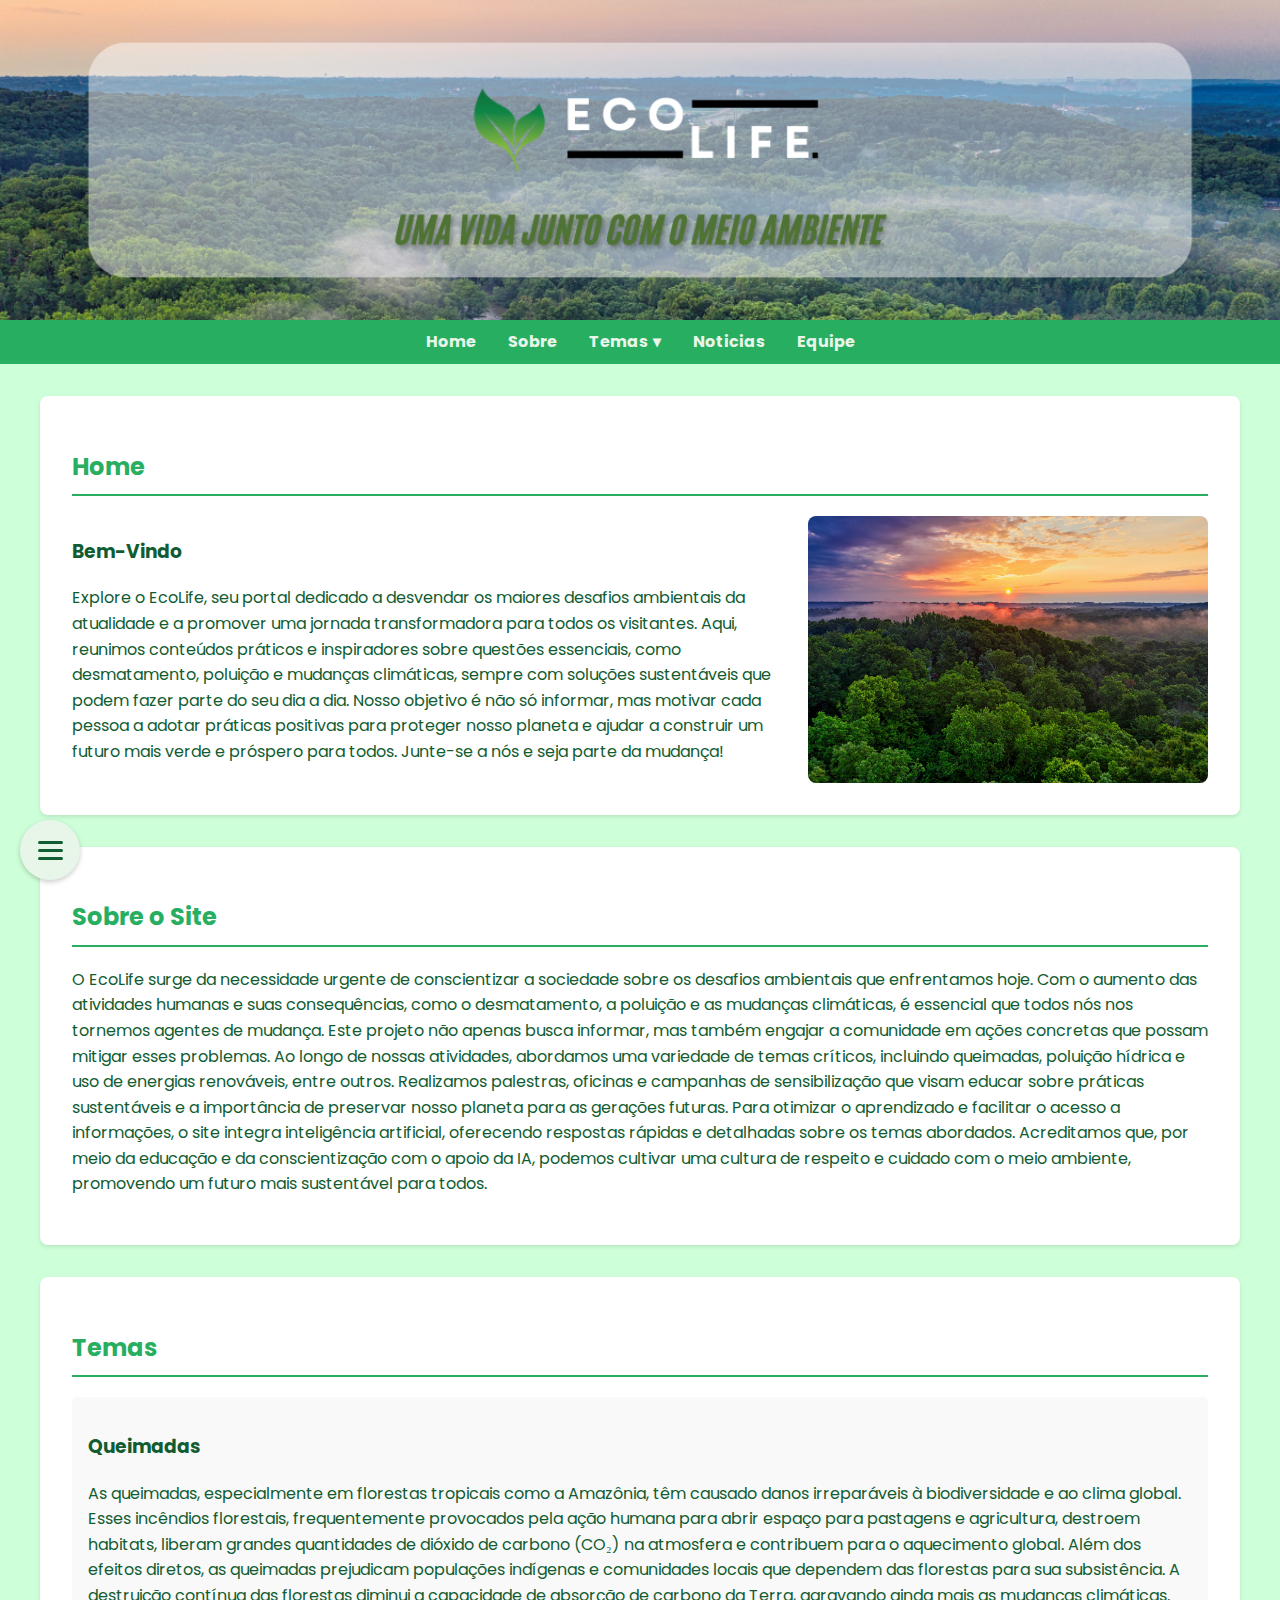
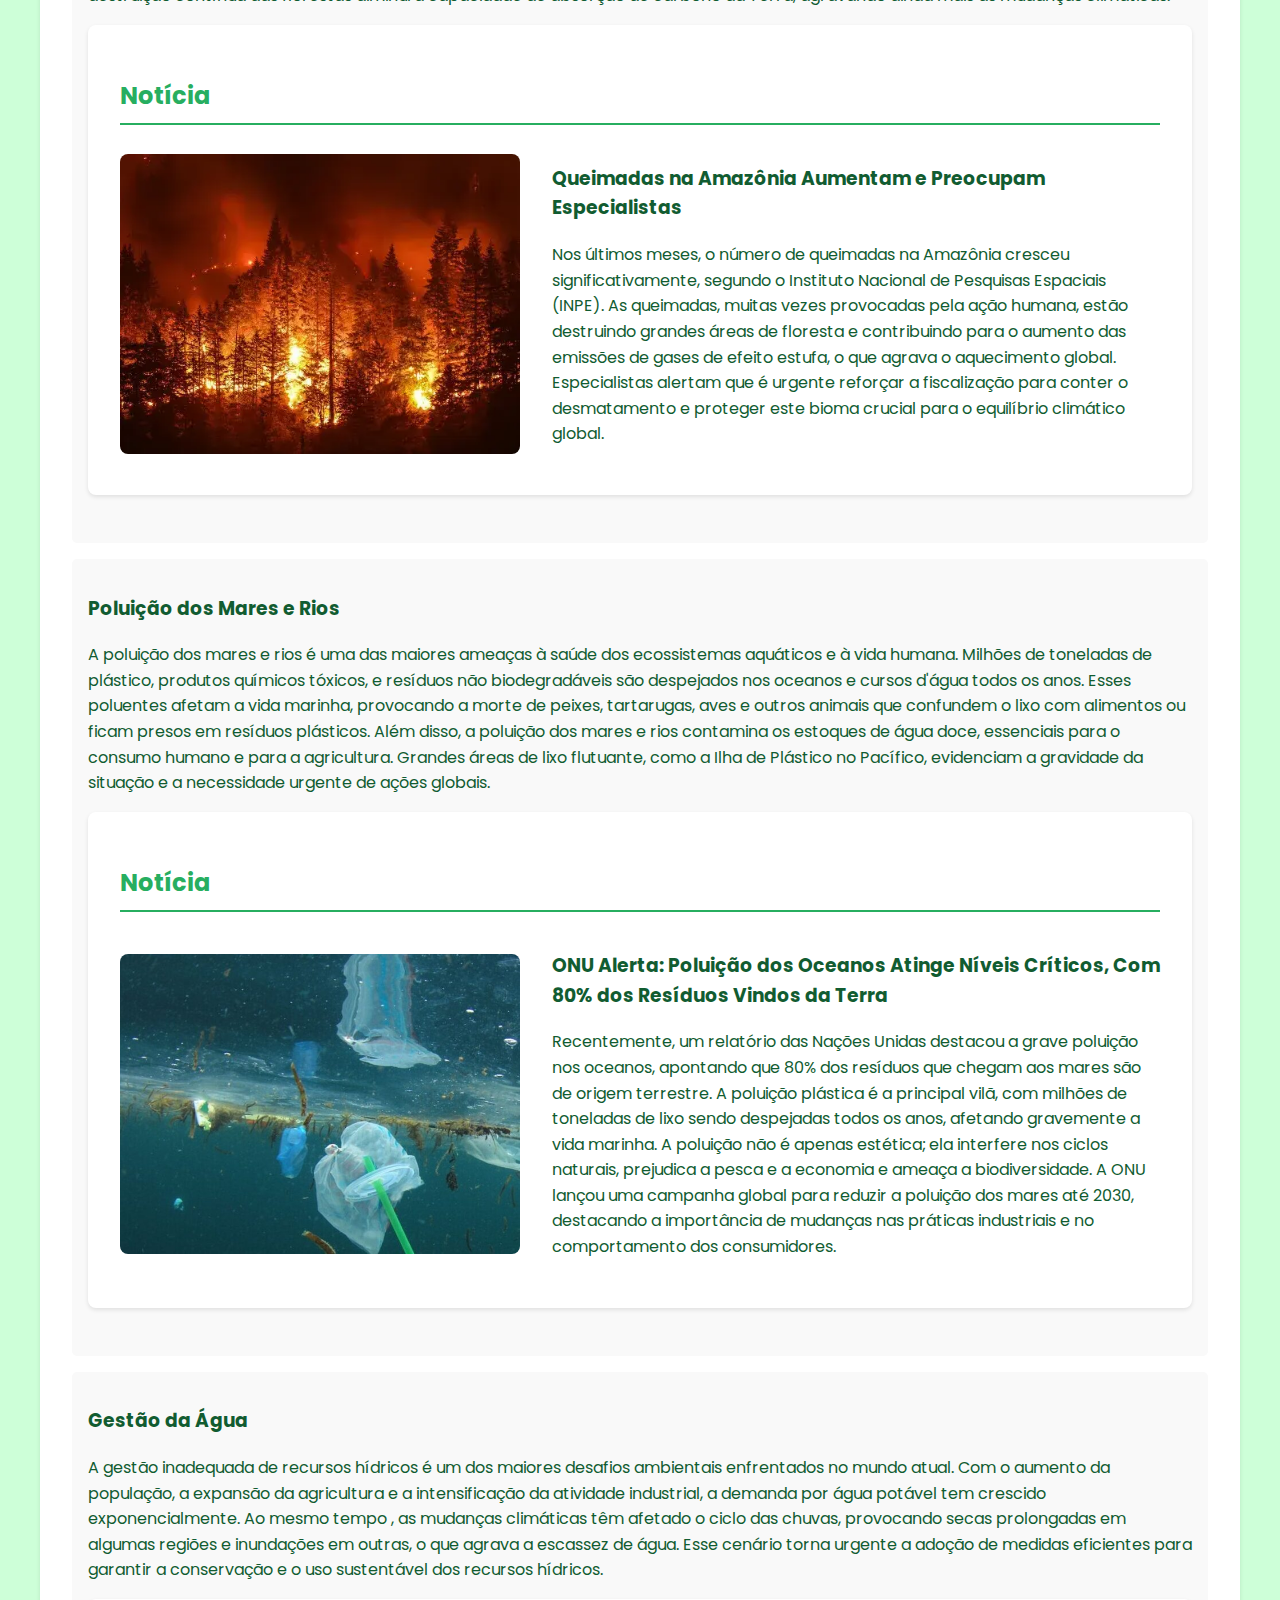
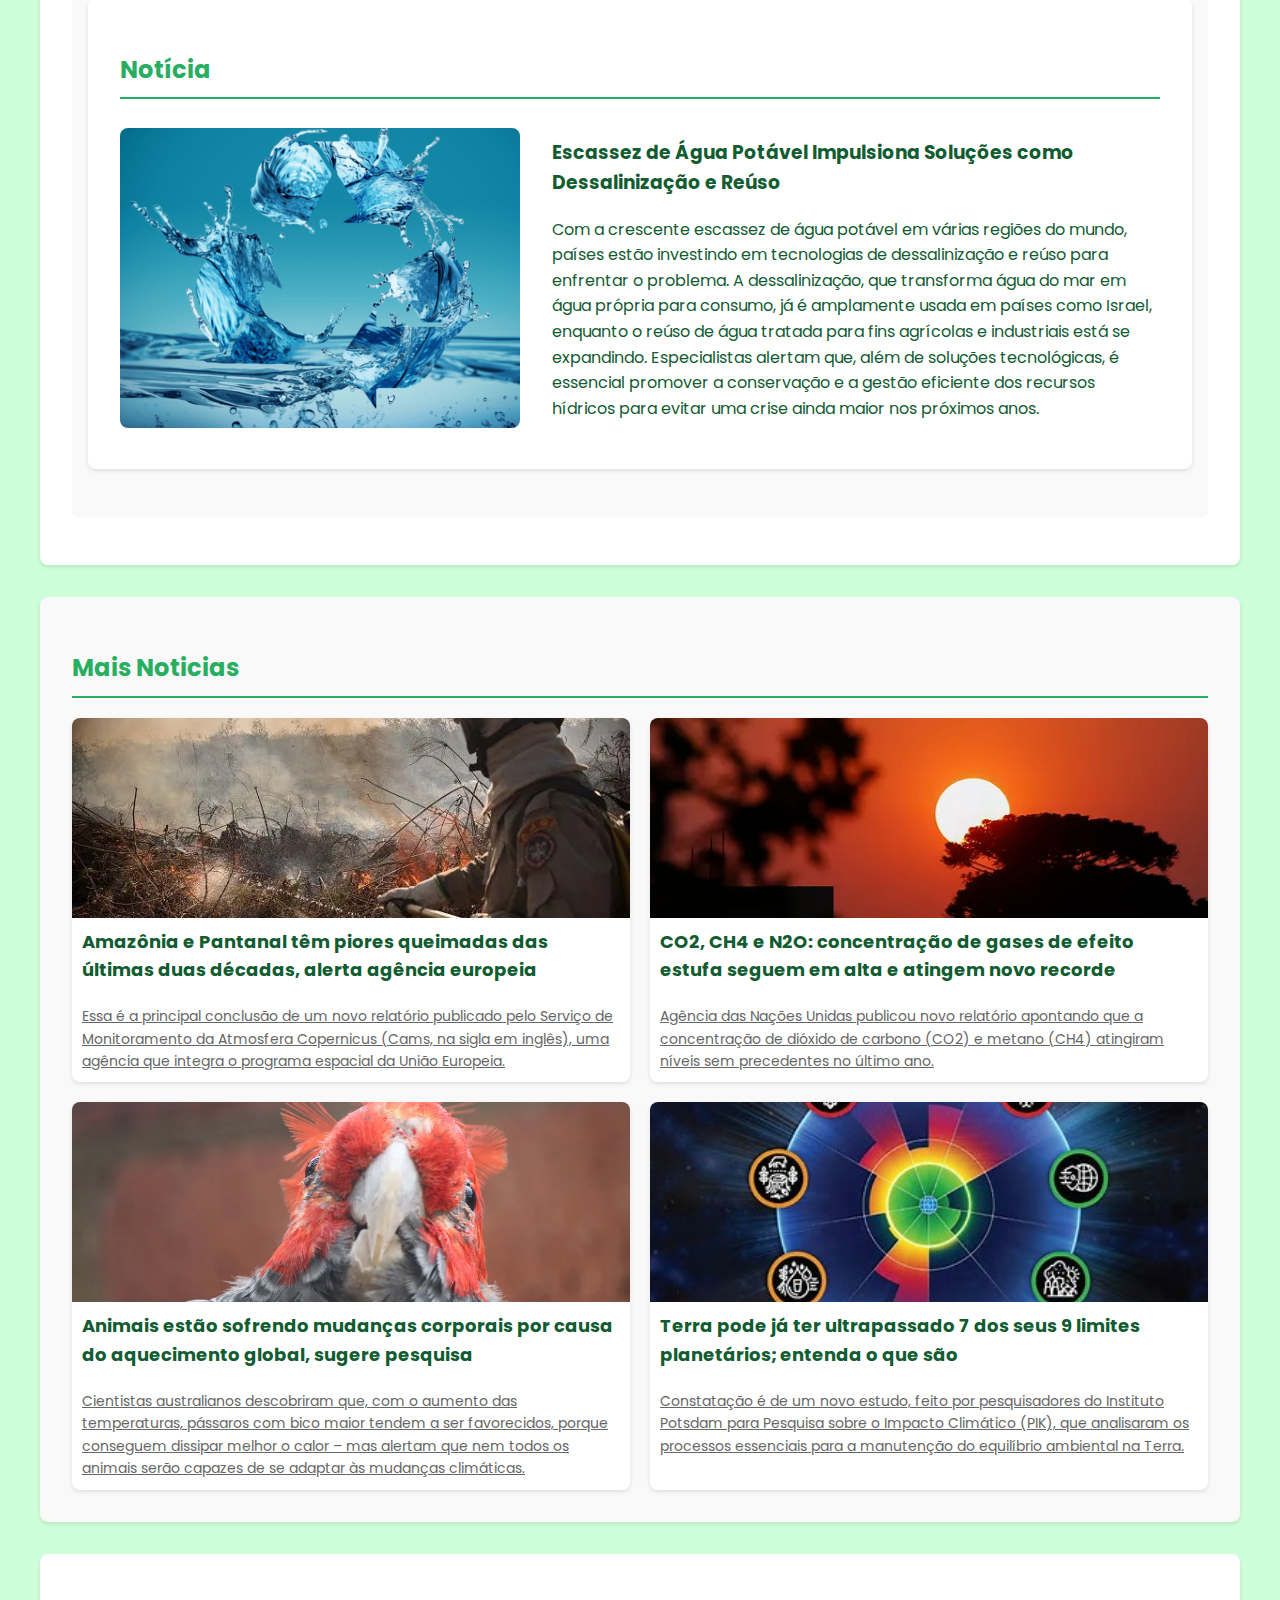
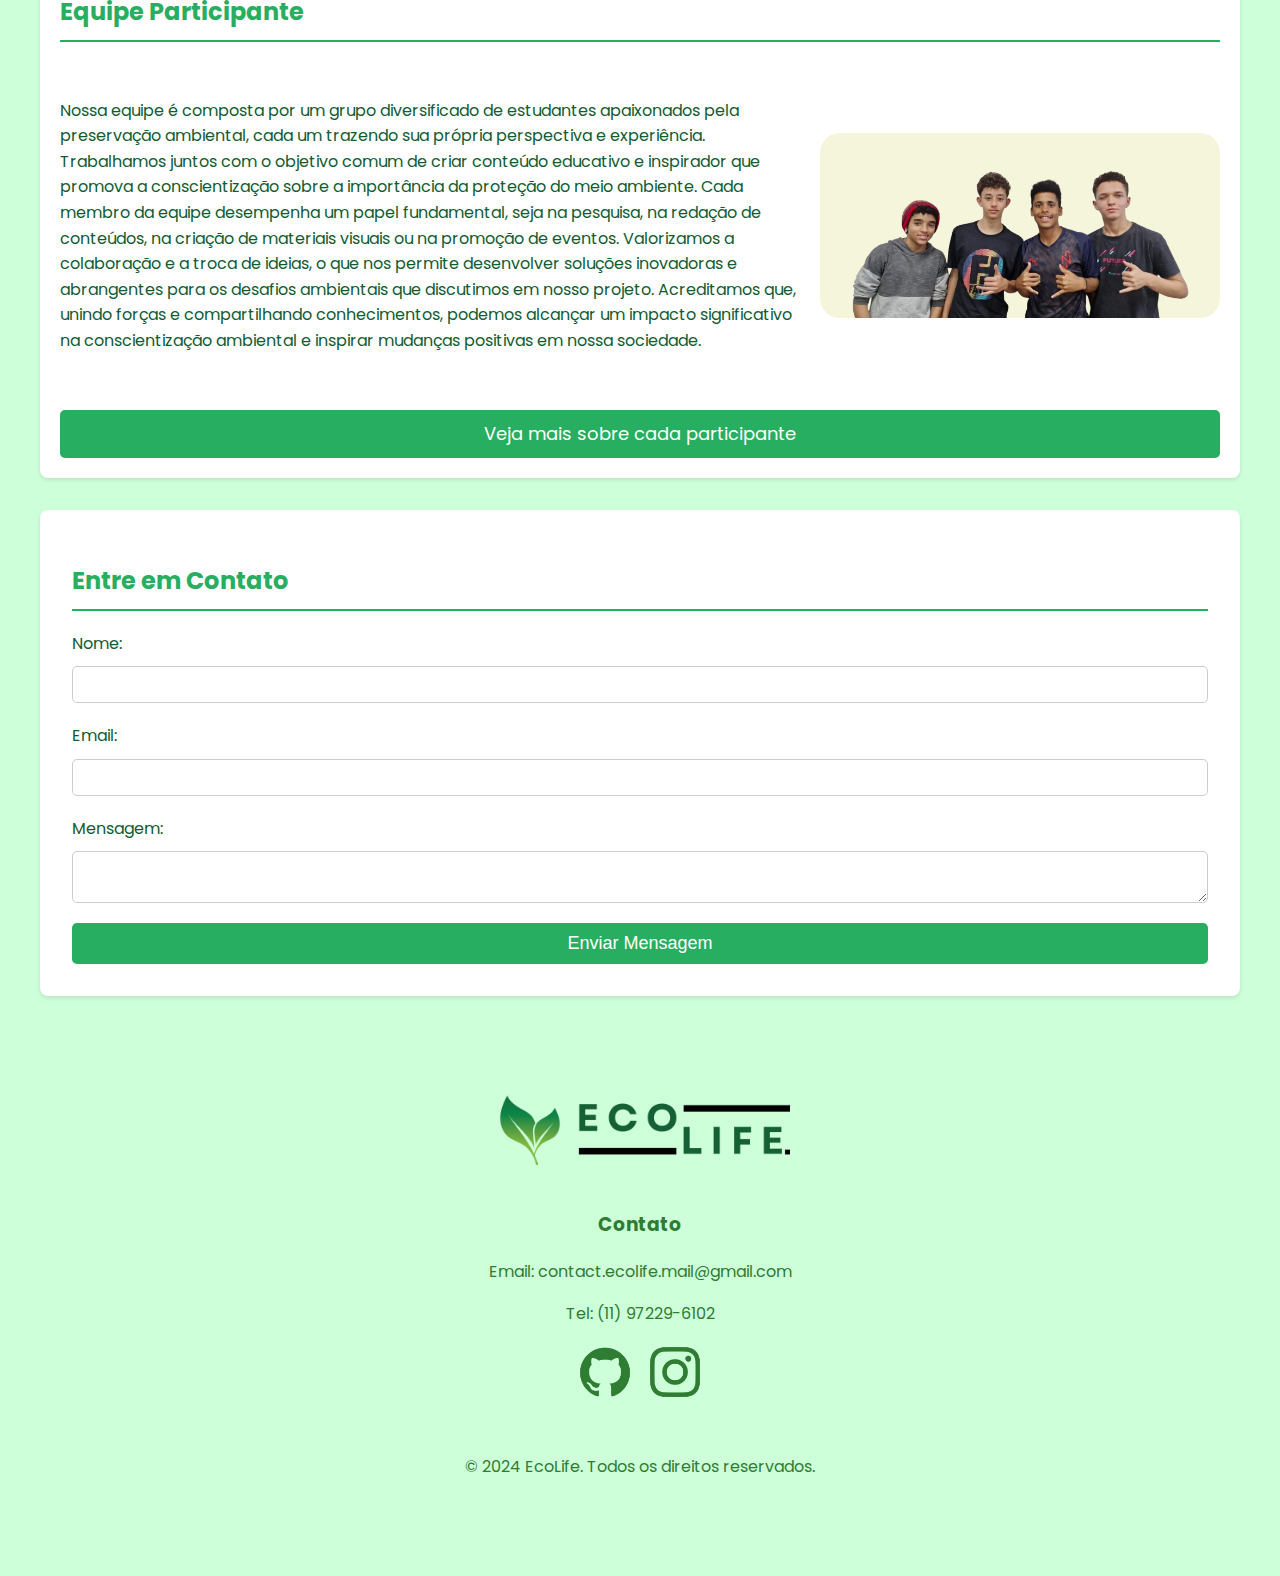
<file: index.html>
<!DOCTYPE html>
<html lang="pt-BR">

<head>
    <meta charset="UTF-8">
    <meta name="viewport" content="width=device-width, initial-scale=1.0">
    <title>EcoLife - Uma vida junto com o Meio Ambiente</title>
    <link rel="stylesheet" href="css/style.css">
    <link rel="shortcut icon" href="img/logo-eco.png" type="image/x-icon">
</head>

<body>
    <header>
        <img src="img/Header img.png" alt="Imagem de cabeçalho sobre meio ambiente" class="header-image">
    </header>

    <nav id='menu'>
        <input type='checkbox' id='responsive-menu' onclick='updatemenu()'><label></label>
        <ul>
            <li><a href='#home'>Home</a></li>
            <li><a href='#sobre'>Sobre</a></li>
            <li><a class='dropdown-arrow' href='#temas'>Temas</a>
                <ul class='sub-menus'>
                    <li><a href='#tema1'>Queimadas</a></li>
                    <li><a href='#tema2'>Poluição...</a></li>
                    <li><a href='#tema3'>Gestão da água</a></li>
                </ul>
            </li>
            <li><a href='#mais-noticias'>Noticias</a></li>
            <li><a href='#equipe'>Equipe</a></li>
        </ul>
    </nav>

    <main>
        <section id="home">
            <h2>Home</h2>
            <div class="flex-container">
                <div class="text-content">
                    <h3>Bem-Vindo</h3>
                    <p>Explore o EcoLife, seu portal dedicado a desvendar os maiores desafios ambientais da atualidade e
                        a promover uma jornada transformadora para todos os visitantes. Aqui, reunimos conteúdos
                        práticos e inspiradores sobre questões essenciais, como desmatamento, poluição e mudanças
                        climáticas, sempre com soluções sustentáveis que podem fazer parte do seu dia a dia. Nosso
                        objetivo é não só informar, mas motivar cada pessoa a adotar práticas positivas para proteger
                        nosso planeta e ajudar a construir um futuro mais verde e próspero para todos. Junte-se a nós e
                        seja parte da mudança!</p>
                </div>
                <img src="img/Floresta.jpg" alt="Imagem ilustrativa do projeto" class="side-image">
            </div>
        </section>

        <section id="sobre">
            <h2>Sobre o Site</h2>
            <p>O EcoLife surge da necessidade urgente de conscientizar a sociedade sobre os desafios ambientais que
                enfrentamos hoje. Com o aumento das atividades humanas e suas consequências, como o desmatamento, a
                poluição e as mudanças climáticas, é essencial que todos nós nos tornemos agentes de mudança. Este
                projeto não apenas busca informar, mas também engajar a comunidade em ações concretas que possam mitigar
                esses problemas.

                Ao longo de nossas atividades, abordamos uma variedade de temas críticos, incluindo queimadas, poluição
                hídrica e uso de energias renováveis, entre outros. Realizamos palestras, oficinas e campanhas de
                sensibilização que visam educar sobre práticas sustentáveis e a importância de preservar nosso planeta
                para as gerações futuras. Para otimizar o aprendizado e facilitar o acesso a informações, o site integra
                inteligência artificial, oferecendo respostas rápidas e detalhadas sobre os temas abordados. Acreditamos
                que, por meio da educação e da conscientização com o apoio da IA, podemos cultivar uma cultura de
                respeito e cuidado com o meio ambiente, promovendo um futuro mais sustentável para todos.</p>
        </section>

        <section id="temas">
            <h2>Temas</h2>

            <div id="tema1">
                <div class="tema">
                    <h3>Queimadas</h3>
                    <p>As queimadas, especialmente em florestas tropicais como a Amazônia, têm causado danos
                        irreparáveis à biodiversidade e ao clima global. Esses incêndios florestais, frequentemente
                        provocados pela ação humana para abrir espaço para pastagens e agricultura, destroem habitats,
                        liberam grandes quantidades de dióxido de carbono (CO₂) na atmosfera e contribuem para o
                        aquecimento global. Além dos efeitos diretos, as queimadas prejudicam populações indígenas e
                        comunidades locais que dependem das florestas para sua subsistência. A destruição contínua das
                        florestas diminui a capacidade de absorção de carbono da Terra, agravando ainda mais as mudanças
                        climáticas.</p>
                    <section id="noticias">
                        <h2>Notícia</h2>
                        <div class="flex-container">
                            <img src="img/queimadas-florestais (1).webp" alt="Imagem de queimadas na Amazônia"
                                class="side-image">
                            <div class="text-content">
                                <h3>Queimadas na Amazônia Aumentam e Preocupam Especialistas</h3>
                                <p>Nos últimos meses, o número de queimadas na Amazônia cresceu significativamente,
                                    segundo o Instituto Nacional de Pesquisas Espaciais (INPE). As queimadas, muitas
                                    vezes provocadas pela ação humana, estão destruindo grandes áreas de floresta e
                                    contribuindo para o aumento das emissões de gases de efeito estufa, o que agrava o
                                    aquecimento global. Especialistas alertam que é urgente reforçar a fiscalização para
                                    conter o desmatamento e proteger este bioma crucial para o equilíbrio climático
                                    global.</p>
                            </div>
                        </div>
                    </section>
                </div>
            </div>

            <div id="tema2">
                <div class="tema">
                    <h3>Poluição dos Mares e Rios</h3>
                    <p>A poluição dos mares e rios é uma das maiores ameaças à saúde dos ecossistemas aquáticos e à vida
                        humana. Milhões de toneladas de plástico, produtos químicos tóxicos, e resíduos não
                        biodegradáveis são despejados nos oceanos e cursos d'água todos os anos. Esses poluentes afetam
                        a vida marinha, provocando a morte de peixes, tartarugas, aves e outros animais que confundem o
                        lixo com alimentos ou ficam presos em resíduos plásticos. Além disso, a poluição dos mares e
                        rios contamina os estoques de água doce, essenciais para o consumo humano e para a agricultura.
                        Grandes áreas de lixo flutuante, como a Ilha de Plástico no Pacífico, evidenciam a gravidade da
                        situação e a necessidade urgente de ações globais.</p>
                    <section id="noticias">
                        <h2>Notícia</h2>
                        <div class="flex-container">
                            <img src="img/POLUICAO-NOS-RIOS-E-MARES (1).jpg" alt="Imagem de mares e rios poluídos"
                                class="side-image">
                            <div class="text-content">
                                <h3>ONU Alerta: Poluição dos Oceanos Atinge Níveis Críticos, Com 80% dos Resíduos Vindos
                                    da Terra</h3>
                                <p>Recentemente, um relatório das Nações Unidas destacou a grave poluição nos oceanos,
                                    apontando que 80% dos resíduos que chegam aos mares são de origem terrestre. A
                                    poluição plástica é a principal vilã, com milhões de toneladas de lixo sendo
                                    despejadas todos os anos, afetando gravemente a vida marinha. A poluição não é
                                    apenas estética; ela interfere nos ciclos naturais, prejudica a pesca e a economia e
                                    ameaça a biodiversidade. A ONU lançou uma campanha global para reduzir a poluição
                                    dos mares até 2030, destacando a importância de mudanças nas práticas industriais e
                                    no comportamento dos consumidores.</p>
                            </div>
                        </div>
                    </section>
                </div>
            </div>

            <div id="tema3">
                <div class="tema">
                    <h3>Gestão da Água</h3>
                    <p>A gestão inadequada de recursos hídricos é um dos maiores desafios ambientais enfrentados no
                        mundo atual. Com o aumento da população, a expansão da agricultura e a intensificação da
                        atividade industrial, a demanda por água potável tem crescido exponencialmente. Ao mesmo tempo ,
                        as mudanças climáticas têm afetado o ciclo das chuvas, provocando secas prolongadas em algumas
                        regiões e inundações em outras, o que agrava a escassez de água. Esse cenário torna urgente a
                        adoção de medidas eficientes para garantir a conservação e o uso sustentável dos recursos
                        hídricos.</p>
                    <section id="noticias">
                        <h2>Notícia</h2>
                        <div class="flex-container">
                            <img src="img/App-agua-de-reuso-848x471.png" alt="Imagem ilustrativa sobre a gestão da água"
                                class="side-image">
                            <div class="text-content">
                                <h3>Escassez de Água Potável Impulsiona Soluções como Dessalinização e Reúso</h3>
                                <p>Com a crescente escassez de água potável em várias regiões do mundo, países estão
                                    investindo em tecnologias de dessalinização e reúso para enfrentar o problema. A
                                    dessalinização, que transforma água do mar em água própria para consumo, já é
                                    amplamente usada em países como Israel, enquanto o reúso de água tratada para fins
                                    agrícolas e industriais está se expandindo. Especialistas alertam que, além de
                                    soluções tecnológicas, é essencial promover a conservação e a gestão eficiente dos
                                    recursos hídricos para evitar uma crise ainda maior nos próximos anos.</p>
                            </div>
                        </div>
                    </section>
                </div>
            </div>

        </section>

        <section id="mais-noticias">
            <h2>Mais Noticias</h2>
            <div class="noticias-grid">
                <div class="noticia-item">
                    <img src="img/Noticia 1 umg.webp" alt="Imagem da Notícia 1">
                    <h3>Amazônia e Pantanal têm piores queimadas das últimas duas décadas, alerta agência europeia</h3>
                    <a target="_blank" href="https://www.bbc.com/portuguese/articles/cr5423pgvd9o">Essa é a principal
                        conclusão de um novo relatório publicado pelo Serviço de Monitoramento da Atmosfera Copernicus
                        (Cams, na sigla em inglês), uma agência que integra o programa espacial da União Europeia.</a>
                </div>
                <div class="noticia-item">
                    <img src="img/Noticia 2 img.webp" alt="Imagem da Notícia 2">
                    <h3>CO2, CH4 e N2O: concentração de gases de efeito estufa seguem em alta e atingem novo recorde
                    </h3>
                    <a target="_blank"
                        href="https://g1.globo.com/meio-ambiente/noticia/2024/10/28/onu-gases-de-efeito-estufa-atingem-recorde-mais-uma-vez.ghtml">Agência
                        das Nações Unidas publicou novo relatório apontando que a concentração de dióxido de carbono
                        (CO2) e metano (CH4) atingiram níveis sem precedentes no último ano.</a>
                </div>
                <div class="noticia-item">
                    <img src="img/Noticia 3 img.webp" alt="Imagem da Notícia 3">
                    <h3>Animais estão sofrendo mudanças corporais por causa do aquecimento global, sugere pesquisa</h3>
                    <a target="_blank"
                        href="https://g1.globo.com/natureza/noticia/2021/09/09/animais-estao-sofrendo-mudancas-corporais-por-causa-do-aquecimento-global-sugere-pesquisa.ghtml">Cientistas
                        australianos descobriram que, com o aumento das temperaturas, pássaros com bico maior tendem a
                        ser favorecidos, porque conseguem dissipar melhor o calor – mas alertam que nem todos os animais
                        serão capazes de se adaptar às mudanças climáticas.</a>
                </div>
                <div class="noticia-item">
                    <img src="img/Limites Planetários.jpeg" alt="Imagem da Notícia 4">
                    <h3>Terra pode já ter ultrapassado 7 dos seus 9 limites planetários; entenda o que são</h3>
                    <a target="_blank"
                        href="https://g1.globo.com/meio-ambiente/noticia/2024/10/19/terra-pode-ja-ter-ultrapassado-7-dos-seus-9-limites-planetarios-entenda-o-que-sao.ghtml">Constatação
                        é de um novo estudo, feito por pesquisadores do Instituto Potsdam para Pesquisa sobre o Impacto
                        Climático (PIK), que analisaram os processos essenciais para a manutenção do equilíbrio
                        ambiental na Terra.</a>
                </div>
            </div>
        </section>

        <section id="equipe">
            <h2>Equipe Participante</h2>
            <p>Nossa equipe é composta por um grupo diversificado de estudantes apaixonados pela preservação ambiental,
                cada um trazendo sua própria perspectiva e experiência. Trabalhamos juntos com o objetivo comum de criar
                conteúdo educativo e inspirador que promova a conscientização sobre a importância da proteção do meio
                ambiente.

                Cada membro da equipe desempenha um papel fundamental, seja na pesquisa, na redação de conteúdos, na
                criação de materiais visuais ou na promoção de eventos. Valorizamos a colaboração e a troca de ideias, o
                que nos permite desenvolver soluções inovadoras e abrangentes para os desafios ambientais que discutimos
                em nosso projeto. Acreditamos que, unindo forças e compartilhando conhecimentos, podemos alcançar um
                impacto significativo na conscientização ambiental e inspirar mudanças positivas em nossa sociedade.</p>
            <img src="img/Equipe.png" alt="">
            <a class="submit-btn" href="equipe/Equipe.html" id="link">Veja mais sobre cada participante</a>
        </section>



        <section id="contato" class="contact-section">
            <h2>Entre em Contato</h2>
            <form class="contact-form" action="https://api.web3forms.com/submit" method="POST">
                <input type="hidden" name="access_key" value="dfe77e82-6fd8-4555-956e-1e89689f79eb">
                <div class="form-group">
                    <label for="name">Nome:</label>
                    <input type="text" id="name" name="name" required>
                </div>
                <div class="form-group">
                    <label for="email">Email:</label>
                    <input type="email" id="email" name="email" required>
                </div>
                <div class="form-group">
                    <label for="message">Mensagem:</label>
                    <textarea id="message" name="message" required></textarea>
                </div>
                <input type="checkbox" name="botcheck" class="hidden" style="display: none;">
                <button type="submit" class="submit-btn">Enviar Mensagem</button>
            </form>
        </section>

        <script>
            function clearForm(event) {
                event.target.reset();
            }
        </script>


        <div class="AI-bot">

        <script src="https://cdn.botpress.cloud/webchat/v2.2/inject.js"></script>
        <script src="https://files.bpcontent.cloud/2024/11/23/10/20241123104441-G3S9LY1M.js"></script>
    
        </div>

        <div class="menu-lateral">
            <div class="float-menu-btn">
                <span></span>
            </div>
            <div class="float-menu-panel">
                <ul>
                    <li><a href="#home">Home</a></li>
                    <li><a href="#sobre">Sobre</a></li>
                    <li><a href="#temas">Temas</a></li>
                    <li><a href="#mais-noticias">Notícias</a></li>
                    <li><a href="#equipe">Equipe</a></li>
                    <li><a href="#contato">Contato</a></li>
                </ul>
            </div>
        </div>

        <footer>
            <div class="footer-content">
                <div class="footer-section">
                    <div class="footer-logo">
                        <img src="img/Logo.png" alt="Logo EcoLife" width="30" height="30">
                    </div>
                    <div class="footer-section">
                        <h3>Contato</h3>
                        <p>Email: contact.ecolife.mail@gmail.com</p>
                        <p>Tel: (11) 97229-6102</p>
                        <div class="social-media">
                            <a href="https://github.com/Cyborg7NJS/EcoLife" aria-label="github" target="_blank"><img src="img/github.png" alt=""></a>
                            <a href="https://www.instagram.com.br/ecolife.socialmedia" aria-label="Instagram" target="_blank" ><img src="img/Instagram.png" alt=""></a>
                        </div>
                    </div>
                </div>
                <div class="footer-bottom">
                    <p>&copy; 2024 EcoLife. Todos os direitos reservados.</p>
                </div>
        </footer>
    </main>
    <script type="text/javascript" src="js/script.js"></script>
</body>

</html>
</file>
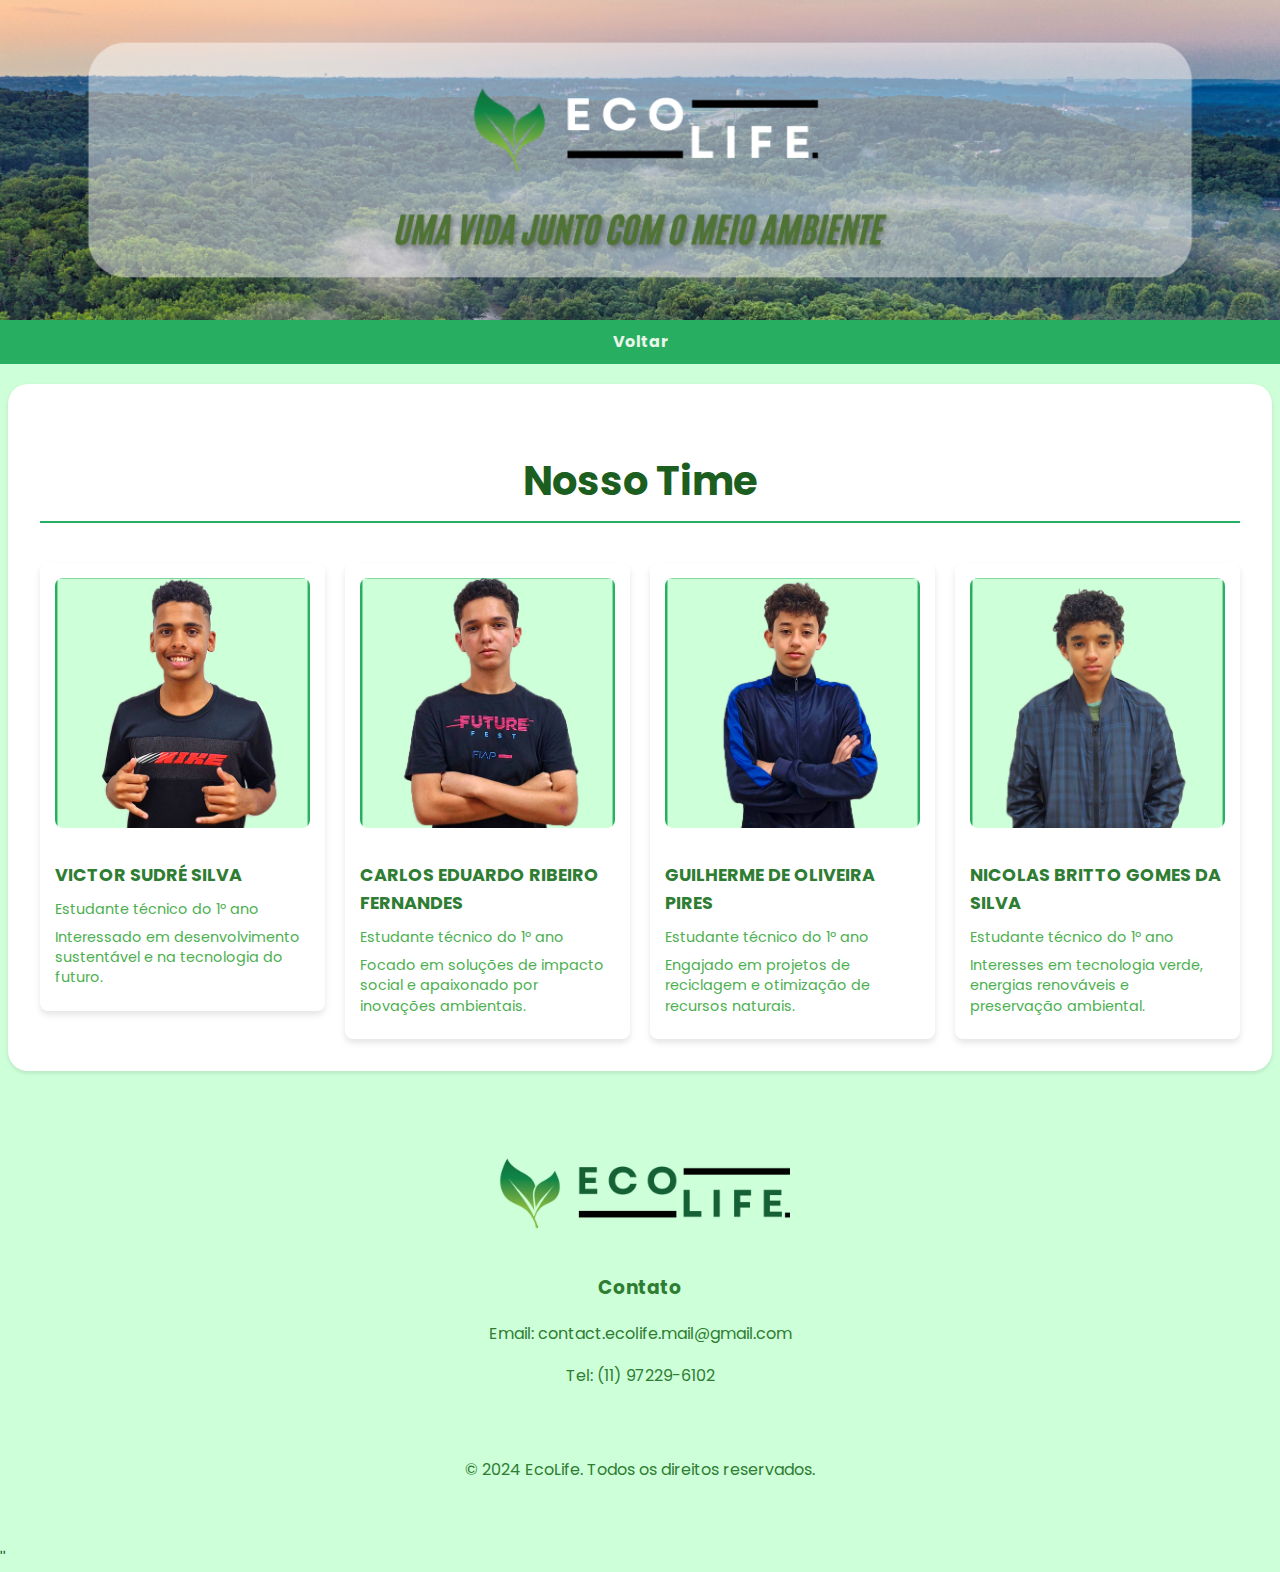
<file: equipe/Equipe.html>
<!DOCTYPE html>
<html lang="en">

<head>
    <meta charset="UTF-8">
    <meta name="viewport" content="width=device-width, initial-scale=1.0">
    <title>Equipe - EcoLife</title>
    <link rel="stylesheet" href="../css/style.css">
    <link rel="stylesheet" href="equipe.css">
    <link rel="shortcut icon" href="../img/logo-eco.png" type="image/x-icon">
</head>

<body>
    <header>
        <img src="../img/Header img.png" alt="Imagem de cabeçalho sobre meio ambiente" class="header-image">
    </header>

    <nav id='menu'>
        <input type='checkbox' id='responsive-menu' onclick='updatemenu()'><label></label>
        <ul>
            <li><a href='../index.html'>Voltar</a></li>
        </ul>
    </nav>

    <section class="team-section">
        <h2>Nosso Time</h2>
        <div class="team">
        <div class="team-container">
            <a href="https://www.instagram.com/victin.ss" target="_blank"><div class="team-member">
                <img src="../img/Sudré.png" alt="Participante 1">
                <h3>Victor Sudré Silva</h3>
                <p>Estudante técnico do 1º ano</p>
                <p>Interessado em desenvolvimento sustentável e na tecnologia do futuro.</p>
            </div>
        </a>

            <a href="https://www.instagram.com/cadu._.fernandes" target="_blank"><div class="team-member">
                <img src="../img/Cadu.png" alt="Participante 2">
                <h3>Carlos Eduardo Ribeiro Fernandes</h3>
                <p>Estudante técnico do 1º ano</p>
                <p>Focado em soluções de impacto social e apaixonado por inovações ambientais.</p>
            </div>
        </a>

            <a href="https://www.instagram.com/gui08xz" target="_blank"><div class="team-member">
                <img src="../img/Guilherme.png" alt="Participante 3">
                <h3>Guilherme de Oliveira Pires</h3>
                <p>Estudante técnico do 1º ano</p>
                <p>Engajado em projetos de reciclagem e otimização de recursos naturais.</p>
            </div>
        </a>

            <a href="https://www.instagram.com" target="_blank"><div class="team-member">
                <img src="../img/Nicolas.png" alt="Participante 4">
                <h3>Nicolas Britto Gomes da Silva</h3>
                <p>Estudante técnico do 1º ano</p>
                <p>Interesses em tecnologia verde, energias renováveis e preservação ambiental.</p>
            </div>
        </div>
    </a>
</div>

    </section>

    <footer>
        <div class="footer-content">
            <div class="footer-section">
                <div class="footer-logo">
                    <img src="../img/Logo.png" alt="Logo EcoLife" width="30" height="30">
                </div>
                <div class="footer-section">
                    <h3>Contato</h3>
                    <p>Email: contact.ecolife.mail@gmail.com</p>
                    <p>Tel: (11) 97229-6102</p>
                </div>
            </div>
            <div class="footer-bottom">
                <p>&copy; 2024 EcoLife. Todos os direitos reservados.</p>
            </div>
        </div>
    </footer>

    <script>
        function updatemenu() {
            if (document.getElementById('responsive-menu').checked == true) {
                document.getElementById('menu').style.borderBottomRightRadius = '0';
                document.getElementById('menu').style.borderBottomLeftRadius = '0';
            } else {
                document.getElementById('menu').style.borderRadius = '10px';
            }
        }

        document.querySelectorAll('.add-button').forEach(button => {
            button.addEventListener('click', function(event) {
                event.stopPropagation(); // Previne que o evento se propague
                const member = this.closest('.team-member');
                
                // Fecha todos os outros botões sociais
                document.querySelectorAll('.team-member').forEach(m => {
                    if (m !== member) {
                        m.classList.remove('active');
                    }
                });
                
                // Alterna a classe ativa no membro atual
                member.classList.toggle('active');
            });
        });

        // Fecha os botões sociais quando clicar fora
        document.addEventListener('click', function(event) {
            if (!event.target.closest('.team-member')) {
                document.querySelectorAll('.team-member').forEach(member => {
                    member.classList.remove('active');
                });
            }
        });
    </script>
</body>

</html>''
</file>
<file: css/style.css>
@import url('https://fonts.googleapis.com/css2?family=Poppins:ital,wght@0,100;0,200;0,300;0,400;0,500;0,600;0,700;0,800;0,900;1,100;1,200;1,300;1,400;1,500;1,600;1,700;1,800;1,900&display=swap');

* {
    scroll-behavior: smooth;
}

*::selection {
    background: #27ae60;
    color: #ffffff;
}

*::-webkit-scrollbar {
    width: 12px;
}

*::-webkit-scrollbar-track {
    background: #e7e7e7;
}

*::-webkit-scrollbar-thumb {
    background: #27ae60;
    border-radius: 4px;
}

*::-webkit-scrollbar-thumb:hover {
    background: #2e7d32;
}

*{
    cursor: url("../img/Cursor.png"), auto;
}

body {
    font-family: 'Poppins', sans-squrif;
    line-height: 1.6;
    color: #115C31;
    margin: 0;
    padding: 0;
    background-color: #cdffd8;
    cursor: url("../img/Cursor.png"), auto;
}

a{
    cursor: url("../img/Cursor-a.png"), auto;
}

header {
    text-align: center;
    color: white;
}

.header-container {
    position: relative;
    width: 100%;
    margin-bottom: 20px; /* Espaço entre a imagem e o texto */
}

.header-image {
    width: 100%;
    height: auto;
    display: block;
}

.header-container::before {
    content: "";
    position: absolute;
    top: 0;
    left: 0;
    right: 0;
    bottom: 0;
    background-color: rgba(0, 0, 0, 0.5);
    z-index: 1;
}


#menu { 
    font-family: 'Poppins', sans-squrif;
	background: #27AE60;
	height: 40px;
	border-radius: 0px;
    padding: 2px 0;
}
#menu ul, #menu li {
	margin: 0 auto;
	padding: 0;
	list-style: none
}
#menu ul {
	width: 100%;
	text-align: center;
}
#menu li {
	display: inline-block;
	position: relative;
}
#menu a {
    font-weight: bold;
	display: flex;
	line-height: 40px;
	padding: 0 14px;
	text-decoration: none;
	color: #E8F5E9;
	font-size: 16px;
}
#menu a.dropdown-arrow:after {
	content: "\25BE";
	margin-left: 5px;
}
#menu li a:hover {
	color: #27AE60;
	background: #E8F5E9;
    border-radius: 50px;
}
#menu input {
	display: none;
	margin: 0;
	padding: 0;
	height: 40px;
	width: 100%;
	opacity: 0;
	cursor: pointer
}
#menu label {
	display: none;
	line-height: 40px;
	text-align: center;
	position: absolute;
	left: 35px
}
#menu label:before {
	font-size: 1.6em;
	color: #FFFFFF;
	content: "\2261"; 
	margin-left: 20px;
}
#menu ul.sub-menus{
	height: auto;
	overflow: hidden;
	width: 170px;
	background: #115C31;
	position: absolute;
	z-index: 99;
	display: none;
    border-radius: 10px;
    padding: 2px ;
}
#menu ul.sub-menus li {
	display: block;
	text-align: left;
	width: 100%;
}
#menu ul.sub-menus a {
	color: #FFFFFF;
	font-size: 16px;
}
#menu li:hover ul.sub-menus {
	display: block
}
#menu ul.sub-menus a:hover{
	background: #E8F5E9;
	color: #27AE60;
    
}
@media screen and (max-width: 800px){
	#menu {position:relative}
	#menu ul {background:#115C31;position:absolute;top:100%;right:0;left:0;z-index:3;height:auto;display:none;text-align:left;}
	#menu ul.sub-menus {width:100%;position:static;}
	#menu ul.sub-menus a {padding-left:30px;}
	#menu li {display:block;float:none;width:auto;}
	#menu input, #menu label {position:absolute;top:0;left:0;display:block}
	#menu input {z-index:4}
	#menu input:checked + label {color:#FFFFFF}
	#menu input:checked + label:before {content:"\00d7"}
	#menu input:checked ~ ul {display:block}
}


main {
    max-width: 1200px;
    margin: 0 auto;
    padding: 32px;
}

section {
    background-color: white;
    margin-bottom: 32px;
    padding: 32px;
    border-radius: 8px;
    box-shadow: 0 2px 4px rgba(0,0,0,0.1);
}

h2 {
    color: #27ae60;
    border-bottom: 2px solid #27ae60;
    padding-bottom: 8px;
}

.flex-container {
    display: flex;
    align-items: center;
    gap: 32px;
}

.text-content {
    flex: 1;
}

.side-image {
    max-width: 400px;
    height: auto;
    border-radius: 8px;
}

.tema {
    background-color: #f9f9f9;
    padding: 16px;
    border-radius: 5px;
    margin-bottom: 16px;
}

#mais-noticias {
    background-color: #f9f9f9;
    padding: 32px;
    border-radius: 8px;
    margin-top: 32px;
}

.noticias-grid {
    display: grid;
    grid-template-columns: 1fr 1fr;
    gap: 20px;
    margin-top: 20px;
}

.noticia-item {
    background-color: white;
    border-radius: 8px;
    overflow: hidden;
    box-shadow: 0 2px 4px rgba(0,0,0,0.1);
    display: flex;
    flex-direction: column;
    
}

.noticia-item img {
    width: 100%;
    height: 200px;
    object-fit: cover;
}

.noticia-item h3 {
    font-size: 18px;
    margin: 10px;
    color: #115C31;
}

.noticia-item a {
    /* text-decoration: none; */
    font-size: 14px;
    margin: 10px;
    color: #666;
    flex-grow: 1;
}

#equipe {
    display: flex;
    flex-wrap: wrap;
    align-items: center;
    gap: 20px;
    padding: 20px;
}

#equipe h2 {
    width: 100%; /* Faz o título ocupar toda a largura */
}

#equipe p {
    flex: 1;
    min-width: 300px; /* Largura mínima para melhor legibilidade */
}

#equipe img {
    max-width: 400px; /* Ajuste conforme necessário */
    height: auto;
    background-color: beige;
    border-radius: 20px;
}

#equipe .submit-btn {
    width: 100%;
    text-align: center;
    margin-top: 20px;
}

/* Para telas menores */
@media (max-width: 768px) {
    #equipe p, #equipe img {
        width: 100%;
    }
}

/* Para telas menores, mude para uma coluna */
@media (max-width: 768px) {
    .noticias-grid {
        grid-template-columns: 1fr;
    }
}

.contact-form {
    display: flex;
    flex-direction: column;
    gap: 20px;
}

.form-group {
    display: flex;
    flex-direction: column;
}

.form-group label {
    margin-bottom: 10px;
}

.form-group input, .form-group textarea {
    padding: 10px;
    border: 1px solid #ccc;
    border-radius: 5px;
}

.submit-btn {
    font-size: 18px;
    background-color: #27ae60;
    color: white;
    padding: 10px 20px;
    border: none;
    border-radius: 5px;
    text-decoration: none;
    transition: background-color .3s;
    cursor: url("../img/Cursor-a.png"), auto;
}

.submit-btn:hover {
    background-color: #115C31;
    color: #33E97F;
}

footer {
    background-color: var(--primary-color);
    color: #2e7d32;
    padding: 2rem;
    cursor: url("../img/Cursor-a.png");
}

.footer-content {
    display: flex;
    flex-direction: column; /* Muda para disposição em coluna */
    align-items: center; /* Centraliza os itens horizontalmente */
    text-align: center; /* Centraliza o texto */
}

.footer-logo {
    display: flex;
    flex-direction: column; /* Logo e texto em coluna */
    align-items: center; /* Centraliza os itens */
    margin-bottom: 20px;
}

.footer-logo img {
    height: 100px;
    width: 300px;
    margin-bottom: 10px; /* Espaço entre a imagem e o texto */
}

.footer-logo h3 {
    margin: 0;
}

.footer-section {
    margin-top: 20px; /* Espaço entre as seções */
    width: 100%; /* Ocupa toda a largura */
}

.footer-section h3 {
    margin-top: 0;
}

.social-media img{
    width: 60px;
}

.social-media {
    display: flex;
    justify-content: center;
    flex-direction: row; 
    align-items: center;
    gap: 10px;
}

.social-media a {
    display: flex;
    flex-direction: column;
    text-align: center;
    align-items: center;
}

.social-media a:hover {
    color: var(--secondary-color);
}

.footer-bottom {
    background-color: var(--secondary-color);
    padding: 1rem;
    text-align: center;
    color: #2e7d32;
    margin-top: 20px;
}

.AI-bot{
    cursor: url("../img/Cursor-a.png"), auto;
}

.menu-lateral{
    cursor: url("../img/Cursor-a.png"), auto;   
}

.menu-lateral {
    cursor: url("../img/Cursor-a.png"), auto;  
}

.float-menu-btn {
    position: fixed;
    left: 20px;
    bottom: 20px;
    width: 60px;
    height: 60px;
    background-color: #E8F5E9;
    border-radius: 50%;
    display: flex;
    justify-content: center;
    align-items: center;
    cursor: url("../img/Cursor-a.png"), auto;
    z-index: 1000;
    box-shadow: 0 2px 5px rgba(0,0,0,0.2);
    transition: background-color 0.3s;
}

.float-menu-btn:hover {
    background-color: #9fe8bd;
}

.float-menu-btn span {
    width: 25px;
    height: 3px;
    background-color: #115C31;
    position: relative;
    border-radius: 3px;
}

.float-menu-btn span::before,
.float-menu-btn span::after {
    content: '';
    position: absolute;
    width: 25px;
    height: 3px;
    background-color: #115C31;
    border-radius: 3px;
    transition: all 0.3s;
}

.float-menu-btn span::before {
    transform: translateY(-8px);
}

.float-menu-btn span::after {
    transform: translateY(8px);
}

.float-menu-panel {
    position: fixed;
    left: 20px;
    bottom: 80px;
    background-color: white;
    border-radius: 10px;
    padding: 10px;
    display: none;
    box-shadow: 0 2px 10px rgba(0,0,0,0.1);
    z-index: 999;
}

.float-menu-panel.active {
    display: block;
}

.float-menu-panel ul {
    list-style: none;
    padding: 0;
    margin: 0;
}

.float-menu-panel li {
    margin: 5px 0;
}

.float-menu-panel a {
    display: block;
    padding: 8px 15px;
    color: #115C31;
    text-decoration: none;
    font-weight: 500;
    transition: background-color 0.3s;
    border-radius: 5px;
}

.float-menu-panel a:hover {
    background-color: #E8F5E9;
    color: #27AE60;
}

/* Responsive Adjustments */
@media screen and (max-width: 768px) {
    .flex-container {
        flex-direction: column;
    }
    
    .side-image {
        max-width: 100%;
    }
    
    section {
        padding: 20px;
    }
    
    .tema {
        padding: 10px;
    }
}

/* Show floating menu button when scrolled */
@media screen and (min-width: 801px) {
    .float-menu-btn {
        display: flex;
    }
}

/* Additional Mobile Responsiveness */
@media screen and (max-width: 480px) {
    main {
        padding: 16px;
    }
    
    h2 {
        font-size: 24px;
    }
    
    .noticia-item h3 {
        font-size: 16px;
    }
    
    .contact-form {
        gap: 15px;
    }
    
    .form-group input,
    .form-group textarea {
        padding: 8px;
    }
}
</file>
<file: equipe/equipe.css>
*{
    cursor: url("../img/Cursor.png");
}

.team{
    cursor: url("../img/Cursor-a.png");
}

.team-section {
    background-color: white;
    margin: 20px auto;
    padding: 32px;
    border-radius: 20px;
    box-shadow: 0 2px 4px rgba(0,0,0,0.1);
    max-width: 1200px;
    cursor: url("../img/Cursor.png");
}

.team-section h2 {
    font-size: 2.5em;
    margin-bottom: 40px;
    color: #1b5e20;
    text-align: center;
}

/* Container dos membros da equipe */
.team-container {
    display: grid;
    grid-template-columns: repeat(4, 1fr);
    gap: 20px;
    width: 100%;
}

/* Card do membro da equipe */
.team-member {
    background-color: white;
    border-radius: 8px;
    padding: 15px;
    box-shadow: 0 4px 6px rgba(0, 0, 0, 0.1);
    transition: transform 0.3s, box-shadow 0.3s;
    overflow: hidden;
    position: relative; /* Para posicionar o botão "+" corretamente */
    cursor: url("../img/Cursor-a.png");
}

.team-member:hover {
    transform: translateY(-5px);
    box-shadow: 0 6px 12px rgba(0, 0, 0, 0.15);
}

/* Imagem do membro */
.team-member img {
    width: 100%;
    height: 250px;
    object-fit: cover;
    border-radius: 8px;
    margin-bottom: 15px;
}

/* Informações do membro */
.team-member h3 {
    color: #2e7d32;
    margin: 10px 0;
    font-size: 1.1em;
    text-transform: uppercase;
}

.team-member p {
    color: #4caf50;
    margin: 8px 0;
    font-size: 0.9em;
    line-height: 1.4;
}

/* Responsividade */
@media (max-width: 1200px) {
    .team-container {
        grid-template-columns: repeat(2, 1fr);
        padding: 0 20px;
        gap: 15px;
    }
    
    .team-section {
        margin: 20px;
        padding: 20px;
    }

    .team-member img {
        height: 200px;
    }
}

@media (max-width: 600px) {
    .team-container {
        grid-template-columns: repeat(2, 1fr);
        padding: 0 10px;
        gap: 10px;
    }
    
    .team-section {
        padding: 15px;
        margin: 10px;
    }
    
    .team-section h2 {
        font-size: 1.8em;
        margin-bottom: 15px;
    }

    .team-member {
        padding: 10px;
    }

    .team-member img {
        height: 150px;
        margin-bottom: 10px;
    }

    .team-member h3 {
        font-size: 0.9em;
        margin: 5px 0;
    }

    .team-member p {
        font-size: 0.8em;
        margin: 5px 0;
    }
}

/* Ajuste adicional para telas muito pequenas */
@media (max-width: 400px) {
    .team-member img {
        height: 120px;
    }

    .team-member h3 {
        font-size: 0.8em;
    }

    .team-member p {
        font-size: 0.7em;
    }

    .team-section h2 {
        font-size: 1.5em;
    }
}

/* Estilo dos botões sociais */
.social-buttons {
    position: absolute;
    top: 55px; /* Ajustado para aparecer abaixo do botão "+" */
    right: 10px;
    display: none; /* Inicialmente escondido */
    flex-direction: column; /* Para empilhar os ícones */
    gap: 10px; /* Espaçamento entre os ícones */
    transition: opacity 0.3s ease; /* Animação suave */
    z-index: 9; /* Para garantir que fique acima de outros elementos */
}

.team-member.active .social-buttons {
    display: flex; /* Mostrar os ícones quando ativo */
    opacity: 1; /* Para animação suave */
}

.social-btn {
    width: 40px; /* Tamanho dos ícones */
    height: 40px; /* Tamanho dos ícones */
    border-radius: 50%; /* Botão circular */
    display: flex;
    align-items: center;
    justify-content: center;
    background-color: #cdffd8; /* Cor de fundo do botão */
    color: white; /* Cor do ícone */
    transition: transform 0.3s ease; /* Animação ao passar o mouse */
}

.social-btn:hover {
    transform: scale(1.1); /* Efeito ao passar o mouse */
}

.add-button {
    position: absolute;
    top: 10px; /* Ajuste conforme necessário */
    right: 10px; /* Ajuste conforme necessário */
    width: 40px; /* Tamanho do botão "+" */
    height: 40px; /* Tamanho do botão "+" */
    border-radius: 50%; /* Botão circular */
    background-color: #2e7d32; /* Cor do botão */
    color: white; /* Cor do texto */
    display: flex;
    align-items: center;
    justify-content: center;
    transition: transform 0.3s ease; /* Animação ao passar o mouse */
    z-index: 10; /* Para garantir que fique sobre outros elementos */
}

.add-button:hover {
    transform: scale(1.1); /* Efeito ao passar o mouse */
}

.social-btn img {
    width: 40px;    /* Largura fixa */
    height: 40px;   /* Altura fixa */
    object-fit: cover;  /* Garante que a imagem cubra todo o espaço */
    border-radius: 50%; /* Mantém o formato circular */
}

.social-btn {
    padding: 0;     /* Remove qualquer preenchimento */
    background: none; /* Remove o fundo padrão */
    border: none;   /* Remove qualquer borda */
}

a{
    text-decoration: none;
    cursor: url("../img/Cursor-a.png");
}
</file>
